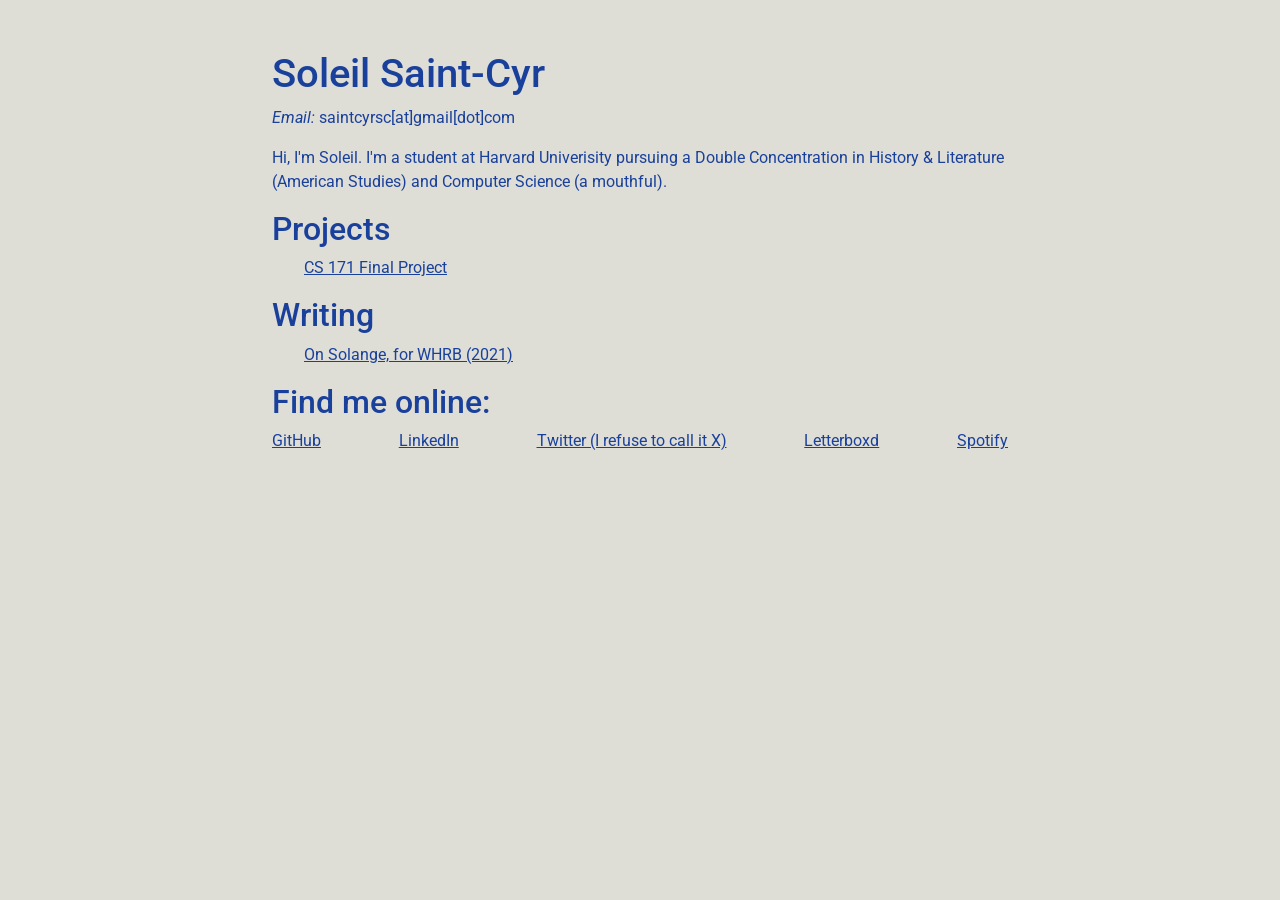
<file: index.html>
<!DOCTYPE html>
<html>
  <head>
    <meta charset="utf-8" />
    <meta name="description" content="" />
    <meta name="viewport" content="width=device-width, initial-scale=1" />
    <title>Soleil Saint-Cyr</title>

    <!-- Load CSS libraries -->
    <link
      href="https://cdn.jsdelivr.net/npm/bootstrap@5.1.1/dist/css/bootstrap.min.css"
      rel="stylesheet"
      integrity="sha384-F3w7mX95PdgyTmZZMECAngseQB83DfGTowi0iMjiWaeVhAn4FJkqJByhZMI3AhiU"
      crossorigin="anonymous"
    />
    <link rel="stylesheet" href="style.css" />

    <!-- GOOGLE FONTS -->
    <link
      href="https://fonts.googleapis.com/css?family=Roboto"
      rel="stylesheet"
    />
  </head>
  <body>
    <div class="container">
      <div class="row">
        <div class="col-2"></div>
        <div class="col-8">
          <div id="header">
            <h1>Soleil Saint-Cyr</h1>
          </div>
          <div id="bio">
            <p><i>Email:</i> saintcyrsc[at]gmail[dot]com</p>
            <p>
              Hi, I'm Soleil. I'm a student at Harvard Univerisity pursuing a
              Double Concentration in History & Literature (American Studies)
              and Computer Science (a mouthful).
            </p>
            <!-- <p>
              I like to read about media, culture, and technology, and I hope to
              someday feel confident enough in my writing to share it.
            </p> !-->
          </div>
          <h2>Projects</h2>
          <div id="projects">
            <ul>
              <li>
                <a href="https://saintcyrs.github.io/beat-bytes/"
                  >CS 171 Final Project</a
                >
              </li>
            </ul>
          </div>
          <h2>Writing</h2>
          <div id="writing">
            <ul>
              <li>
                <a href="https://www.whrb.org/archive/five-years-later-solange/"
                  >On Solange, for WHRB (2021)</a
                >
              </li>
            </ul>
          </div>
          <!--
          <h2>Reading</h2>
          <div id="reading">
            <ul>
              <li><i>The Portrait of a Lady</i>, Henry James</li>
              <li><i>Mumbo Jumbo</i>, Ishmael Reed</li>
            </ul>
          </div>
        -->
          <h2>Find me online:</h2>
          <div id="links">
            <a href="https://www.github.com/saintcyrs">GitHub</a>
            <a href="https://www.linkedin.com/in/saintcyrs/">LinkedIn</a>
            <a href="https://www.x.com/saintcyrs"
              >Twitter (I refuse to call it X)</a
            >
            <a href="https://www.letterboxd.com/saintcyrs">Letterboxd</a>
            <a
              href="https://open.spotify.com/user/soleilsaintcyr?nd=1&dlsi=757191ad33d644c1"
              >Spotify</a
            >
          </div>
        </div>
        <div class="col-2"></div>
      </div>
    </div>
  </body>
</html>
</file>
<file: style.css>
body {
  background-color: #deddd6;
  font-family: Roboto, sans-serif;
  color: #19409b;
}

#header {
  padding-top: 50px;
}

a {
  color: #19409b;
}

ul {
  list-style-type: none;
}

#links {
  display: flex;
  justify-content: space-between;
  align-content: center;
}
</file>
